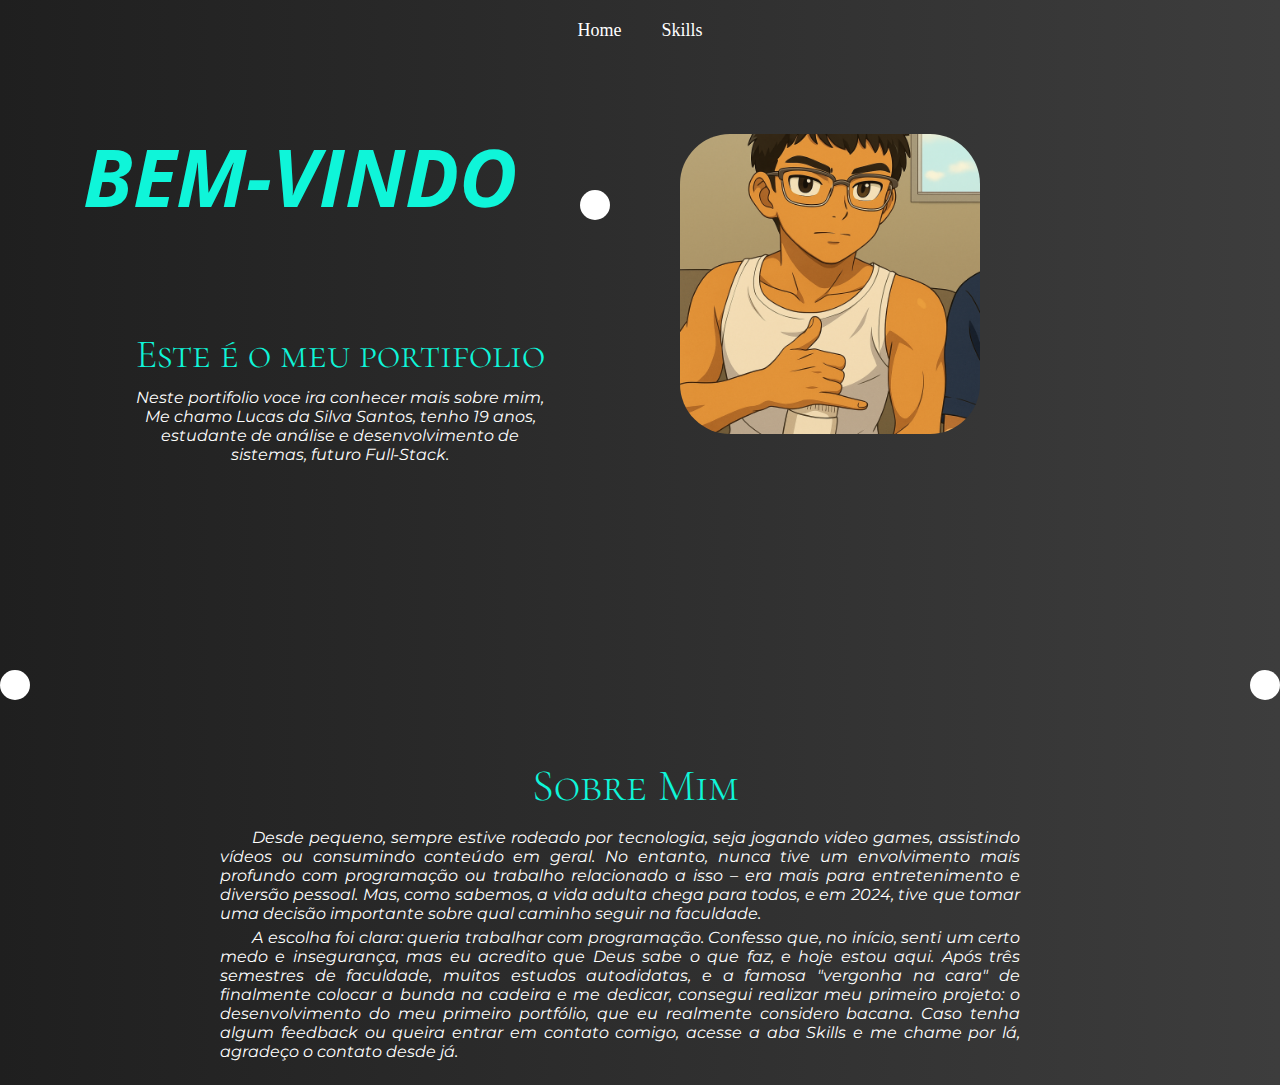
<file: index.html>
<!DOCTYPE html>
<html lang="pt-br">
<head>
    <meta charset="UTF-8">
    <meta name="viewport" content="width=device-width, initial-scale=1.0">
    <link rel="stylesheet" href="estilos/style.css">
    <title>Portifolio</title>
</head>
<body>
    <header>
        <nav>
            <a href="index.html">Home</a>
            <a href="index2.html">Skills</a>
        </nav>
    </header>
    <main>
        <article>
            <h1>BEM-VINDO</h1>
            <div id="bola"></div>
            <p id="subtitulo">Este é o meu portifolio</p>
            <p id="textin">Neste portifolio voce ira conhecer mais sobre mim,<br>
            Me chamo Lucas da Silva Santos, tenho 19 anos, <br>
            estudante de análise e desenvolvimento de <br>
            sistemas, futuro Full-Stack.</p>

            <img src="imagens/lucasss.webp" alt="Foto do lucas">


            
            <div class="container">
                <div class="bola" id="bola-esquerda"></div>
                <div class="bola" id="bola-direita"></div>
              </div>

              
              
            <aside>
            <p id="conheca1">Sobre Mim</p>
            <p class="conheca2">
                Desde pequeno, sempre estive rodeado por tecnologia, seja jogando video games, assistindo vídeos ou consumindo conteúdo em geral. No entanto, nunca tive um envolvimento mais profundo com programação ou trabalho relacionado a isso – era mais para entretenimento e diversão pessoal. Mas, como sabemos, a vida adulta chega para todos, e em 2024, tive que tomar uma decisão importante sobre qual caminho seguir na faculdade.       
                <p class="conheca2">A escolha foi clara: queria trabalhar com programação. Confesso que, no início, senti um certo medo e insegurança, mas eu acredito que Deus sabe o que faz, e hoje estou aqui. Após três semestres de faculdade, muitos estudos autodidatas, e a famosa "vergonha na cara" de finalmente colocar a bunda na cadeira e me dedicar, consegui realizar meu primeiro projeto: o desenvolvimento do meu primeiro portfólio, que eu realmente considero bacana. Caso tenha algum feedback ou queira entrar em contato comigo, acesse a aba Skills e me chame por lá, agradeço o contato desde já. <br>
                <br>
                </p>
            </aside>
        </p>
     </article>
    </main>

</body>
</html>
</file>
<file: estilos/style.css>
@charset "UTF-8";


@font-face {
    font-family: 'fonte1';
    src: url(../fonte/OpenSans-Italic-VariableFont_wdth\,wght.ttf);
    
}
@font-face {
    font-family: 'font2';
    src: url(../fonte/Montserrat-Italic-VariableFont_wght.ttf);
}
@font-face {
    font-family: 'font3';
    src: url(../fonte/CormorantSC-Light.ttf);;
}

:root {
    --font-h1:'fonte1';
    --font-texto:'font2';
    --font-h2:'font3';
}

html, body {
  overflow-x: hidden;
  background-image: linear-gradient(to right,#1F1F1F,#3D3D3D );
}

* {
    margin: 0px;
    padding: 0px;
    /* background-color: rgb(37,38,40); */
    box-sizing: border-box;
    
}
nav {
    display: flex;
    justify-content: center; /* ou space-between / space-around */
    gap: 40px;
    padding: 20px;
}
nav a {
    text-decoration: none;
    color: white;
    font-size: 18px;
    position: relative; 
  }
  nav a::after {
    content: "";
    position: absolute;
    left: 0;
    bottom: -5px; /* espaço entre o texto e a linha */
    width: 100%;
    height: 2px;
    background-color: white;
    transform: scaleX(0);
    transform-origin: left;
    transition: transform 0.3s ease;
  }

  nav a:hover::after {
    transform: scaleX(1);
  }

h1 {
    font-family: var(--font-h1);
    text-align: center;
    width: 600px;
    font-size: 80px;
    padding: 60px;
    color:  rgb(15,245,217);
    
}
#subtitulo {
    font-family: var(--font-h2);
    width: 680px;
    text-align: center;
    padding: 10px;
    font-size: 40px;
    color:  rgb(15,245,217);
}
#textin {
  position:relative;
  left: -60px;
}
p {
    font-family: var(--font-texto);
    text-align: center;
    width: 800px;
    color: white;
}
img {
    height: 300px;
    width: 300px;
    border-radius: 50px;
    position: relative;
    left: 680px;
    bottom: 330px;
}
aside > #conheca1{
    position: relative;
    left: 235px;
    font-size: 45px;
    font-family: var(--font-h2);
    bottom: 10px;
    color:  rgb(15,245,217);
}

aside > .conheca2{
    position:relative;
    left: 215px;
    margin: 5px;
    text-align: justify;
    text-indent: 2em;
}

div#bola{
    height: 30px;
    width: 30px;
    background-color: white;
    border-radius: 50px;
    position: relative;
    left: 580px;
    bottom: 100px;
}


header {
    width: 100%;
    margin: 0;
  }

.bola {
        position: absolute;
        width: 30px;
        height: 30px;
        background-color: white;
        border-radius: 50%;
        bottom: 200px;
    }
      
#bola-esquerda {
        left: 0;
        animation: moverEsquerda 2s infinite alternate ease-in-out;
    }
      
      #bola-direita {
        right: 0;
        animation: moverDireita 2s infinite alternate ease-in-out;
      }
      
      @keyframes moverEsquerda {
        0% {
          transform: translateX(0) translateY(0);
        }
        25% {
          transform: translateX(25vw) translateY(-50px);
        }
        50% {
          transform: translateX(50vw) translateY(0);
        }
        75% {
          transform: translateX(25vw) translateY(-50px);
        }
        100% {
          transform: translateX(0) translateY(0);
        }
      }
      
      @keyframes moverDireita {
        0% {
          transform: translateX(0) translateY(0);
        }
        25% {
          transform: translateX(-25vw) translateY(-50px);
        }
        50% {
          transform: translateX(-50vw) translateY(0);
        }
        75% {
          transform: translateX(-25vw) translateY(-50px);
        }
        100% {
          transform: translateX(0) translateY(0);
        }
      }
</file>
